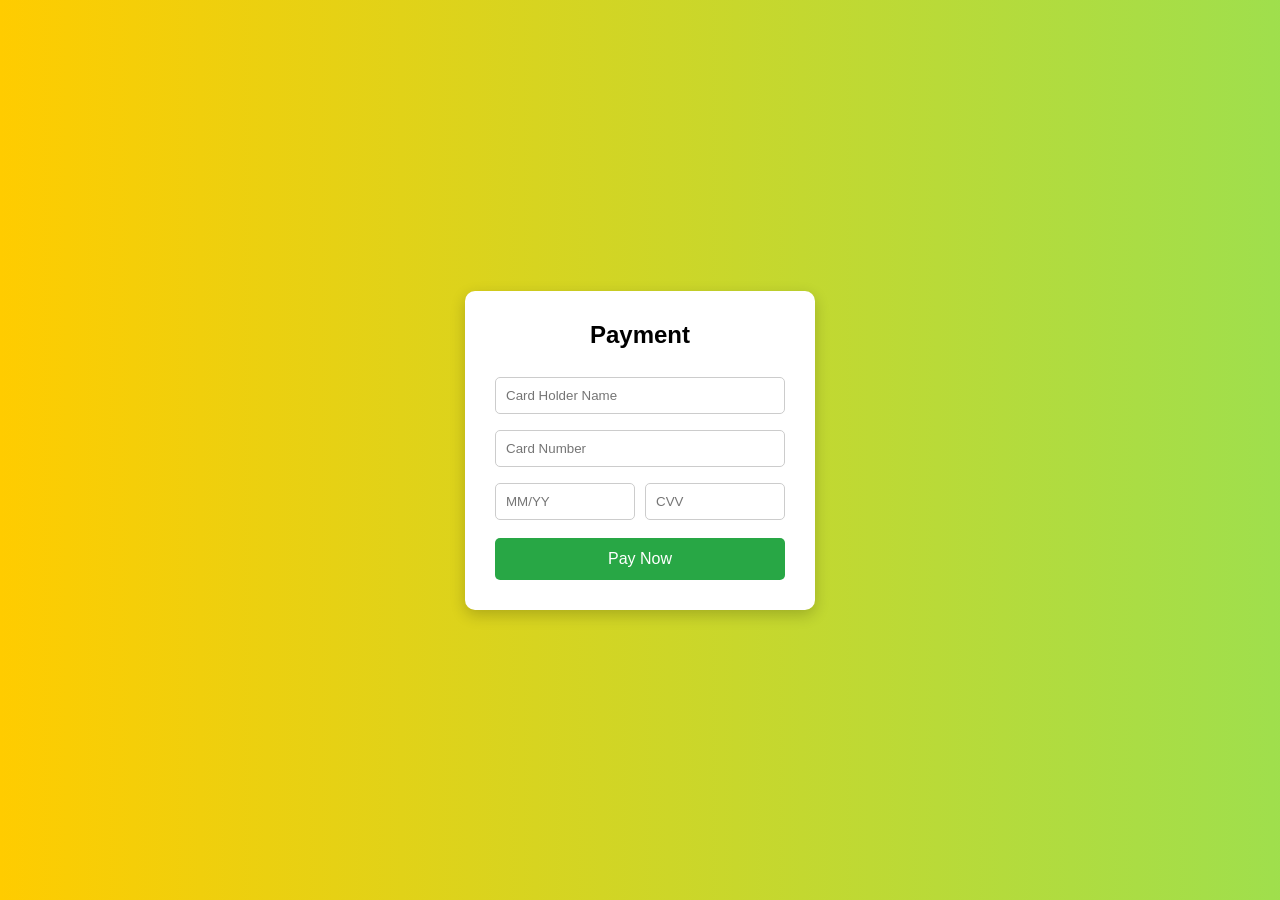
<file: xfactor.html>
<!doctype html>
<html lang="en">
  <head>
    <meta charset="UTF-8" />
    <meta name="viewport" content="width=device-width, initial-scale=1.0" />
    <title>Payment</title>
    <link rel="stylesheet" href="./main.css" />

    <style>
      body {
        font-family: Arial, sans-serif;
        background: #f2f2f2;
        display: flex;
        justify-content: center;
        align-items: center;
        height: 100vh;
      }

      .container {
        background: white;
        padding: 30px;
        width: 350px;
        border-radius: 10px;
        box-shadow: 0 5px 15px rgba(0, 0, 0, 0.2);
      }

      h2 {
        text-align: center;
        margin-bottom: 20px;
      }

      input {
        width: 100%;
        padding: 10px;
        margin: 8px 0;
        border: 1px solid #ccc;
        border-radius: 5px;
      }

      .row {
        display: flex;
        gap: 10px;
      }

      button {
        width: 100%;
        padding: 12px;
        background: #28a745;
        border: none;
        color: white;
        font-size: 16px;
        border-radius: 5px;
        cursor: pointer;
        margin-top: 10px;
      }

      button:hover {
        background: #218838;
      }
    </style>
  </head>
  <body>
    <div class="gradient-bg"></div>

    <div class="container">
      <h2>Payment</h2>

      <form>
        <input type="text" placeholder="Card Holder Name" required />
        <input type="text" placeholder="Card Number" required />

        <div class="row">
          <input type="text" placeholder="MM/YY" required />
          <input type="text" placeholder="CVV" required />
        </div>

        <button type="submit">Pay Now</button>
      </form>
    </div>
  </body>
</html>
</file>
<file: main.css>
* {
  box-sizing: border-box;
}

.btn1 {
  border: none;
  background-color: white;
}
.qwer {
  display: flex;
  gap: 15px;
}
.father {
  display: flex;
  align-items: center;
  justify-content: space-between;
  padding-top: 30px;
}
.tt {
  display: flex;
  align-items: center;
  justify-content: space-between;
  gap: 11px;
}
.dd {
  display: flex;
  align-items: center;
  list-style-type: none;
  gap: 15px;
  margin-bottom: 0;
}
a {
  text-decoration-line: none;
  color: #000;
}
.input-search {
  width: 700px;
  height: 60px;
}

.knopka {
  width: 60px;
  height: 60px;
  background-color: lightgray;
  position: relative;
}
.knopka img {
  position: absolute;
  top: 3px;
  left: 19px;
}
.knopka2 {
  width: 213px;
  height: 50px;
  border-radius: 50px;
}
.bola {
  list-style-type: none;
  margin-left: 0;
  margin-top: 30px;
  display: flex;
  gap: 40px;

  align-items: center;
}
.btn6 {
  background-color: rgba(240, 250, 255, 1);
  color: rgba(53, 175, 160, 1);
  border: rgba(53, 175, 160, 1);
  padding: 10px 40px;
  border-radius: 40px;
  margin-left: 70px;
}
.suuu {
  background: url("./images/Background.svg") no-repeat center / cover;
}
.hhh {
  font-family: Dosis;
  font-weight: 600;
  font-style: SemiBold;
  font-size: 36px;

  line-height: 54px;
  letter-spacing: -0.1px;
  vertical-align: middle;
  color: red;
}
.card5 {
  background: url("./images/slider-image-3.jpg.svg") no-repeat center / cover;
  padding: 40px;
  border-radius: 7px;
}
.sunnat {
  margin-top: 40px;
}
.card7 {
  width: 210px;
  margin: 10px;
  border: 1px solid black;
  text-align: center;
  position: relative;
}
.ster {
  margin-left: 70px;
}

.imgs {
  width: 100%;
}
.brother {
  display: flex;
  margin-top: 50px;
}
.sssss {
  color: rgba(0, 184, 83, 1);
  text-align: center;
}
.cardcha {
  background: url("./images/bacola-banner-07.jpg.svg") no-repeat center / cover;
  width: 570px;
  padding: 50px 40px;
  border-radius: 10px;
  margin: 40px;
}
.font {
  font-family: Inter;
  font-weight: 600;
  font-style: Semi Bold;
  font-size: 28px;

  line-height: 33.6px;
  letter-spacing: -0.8px;
  vertical-align: middle;
  text-align: left;
}
.dddddd {
  color: rgba(155, 155, 180, 1);
  text-align: left;
}
.cardbek {
  background: url("./images/bacola-banner-08.jpg.svg") no-repeat center / cover;
  width: 570px;
  padding: 50px 40px;
  border-radius: 10px;
  margin: 40px;
}
.sister {
  display: flex;
}
.dokon {
  display: flex;
  align-items: center;
  justify-content: center;
}
.car00 {
  width: 225px;
  height: 241px;
  padding: 20px;
  border: 1px solid rgb(10, 10, 10);
}
.ssss {
  text-align: center;
}
.cl {
  text-align: center;
}
.bt {
  background-color: rgba(53, 175, 160, 1);
  width: 45px;
  border-radius: 4px;
  border: none;
  padding: 2px;
  position: absolute;
  left: 10px;
  top: 2px;
  color: white;
}
.before-img {
  display: flex;
  align-items: center;
  position: relative;
}

.before-img::before {
  content: "";
  position: absolute;
  top: 0;
  left: 0;

  width: 50px;
  height: 50px;

  background-image: url("img/icon.png");
  background-size: cover;
  background-repeat: no-repeat;
}
.im {
  display: flex;
  align-items: center;
  position: relative;
}

.im::before {
  content: "";
  position: absolute;
  top: 0;
  left: 0;

  width: 50px;
  height: 50px;

  background-image: url("img/icon.png");
  background-size: cover;
  background-repeat: no-repeat;
}
.sisterr {
  background: url("./images/bacola-banner-09.jpg.svg") no-repeat center / cover;
  width: 310px;
  display: flex;
  flex-direction: column;
  padding: 20px;
  flex-shrink: 0;
}
.brotherr {
  display: flex;
  flex-wrap: wrap;
  align-items: center;
}
.rrr {
  display: flex;
  position: relative;
}
.rrr::before {
  content: "";
  position: absolute;
  top: 0;
  right: 32px;

  width: 50px;
  height: 50px;

  background-image: url("./images/Link.svg");
  background-size: cover;
  background-repeat: no-repeat;
}
.reg {
  display: flex;
  align-items: center;
  flex-wrap: wrap;
}
.big-box {
  display: flex;
}
.gugu {
  display: flex;
  justify-content: center;
}
.bacround {
  background: url("./images/bacola-banner-05.jpg\ \(1\).svg") no-repeat center /
    cover;
  width: 370px;
  border-radius: 15px;
  padding: 30px 40px;
}
.cb {
  color: rgba(0, 184, 83, 1);
}
.round-2 {
  background: url("./images/bacola-banner-06.jpg.svg") no-repeat center / cover;
}
.bacround-father {
  display: flex;
  justify-content: center;
  gap: 30px;
  margin-top: 30px;
  margin-bottom: 30px;
}
.round-3 {
  background: url("./images/bacola-banner-10.jpg.svg") no-repeat center / cover;
}
.bgb {
  border-radius: 15px;
}
.box {
  width: 370px;
}
.shoh {
  align-items: center;
  padding: 90px 60px;
}

.kia {
  padding: 10px 40px;
  border-radius: 9px;
  border: none;
}
.btn {
  border-radius: 9px;
}
.ezdin {
  color: white;
}
.dfdf {
  display: flex;
  align-items: center;
}
.rrr {
  position: absolute;
  bottom: 0;
  left: 600px;
}
.krisa {
  position: relative;
  background-color: #35afa0;
}

.everyday {
  padding-top: 15px;
  padding-left: 8px;
}

.suuu {
  position: relative;
}

.newsletter {
  background: #2fa79a;
  color: white;
  padding: 60px 20px;
  text-align: center;
}

.newsletter-content {
  max-width: 700px;
  margin: auto;
}

.newsletter h2 {
  font-size: 32px;
  margin: 10px 0;
}

.small-text {
  font-size: 14px;
  opacity: 0.9;
}

.desc {
  margin-bottom: 20px;
}

.subscribe-box {
  display: flex;
  justify-content: center;
  align-items: center;
}

.subscribe-box input {
  padding: 12px;
  width: 300px;
  margin-top: 14px;
  border: none;
  border-radius: 5px 0 0 5px;
  outline: none;
}

.subscribe-box button {
  padding: 12px 20px;
  border: none;
  background: white;
  color: #2fa79a;
  font-weight: bold;
  border-radius: 0 5px 5px 0;
  cursor: pointer;
  transition: 0.3s;
}

.subscribe-box button:hover {
  background: #eee;
}

.features {
  display: flex;
  justify-content: space-around;
  padding: 20px;
  background: #fff;
  border-bottom: 1px solid #ddd;
  font-size: 14px;
}

.footer {
  background: #fff;
  padding: 40px 20px;
}

.footer-grid {
  display: grid;
  grid-template-columns: repeat(auto-fit, minmax(180px, 1fr));
  gap: 30px;
  margin-bottom: 40px;
}

.footer h4 {
  font-size: 14px;
  margin-bottom: 10px;
  color: #333;
}

.footer ul {
  list-style: none;
}

.footer ul li {
  margin-bottom: 8px;
  font-size: 14px;
  color: #666;
  cursor: pointer;
}

.footer ul li:hover {
  color: #2fa79a;
}

.footer-bottom {
  display: flex;
  justify-content: space-between;
  align-items: center;
  border-top: 1px solid #eee;
  padding-top: 20px;
  flex-wrap: wrap;
}

.phone span {
  font-size: 12px;
  color: #888;
}

.store-buttons button {
  margin-left: 10px;
  padding: 8px 15px;
  border: none;
  background: #000;
  color: white;
  border-radius: 5px;
  cursor: pointer;
}

.copyright {
  text-align: center;
  font-size: 13px;
  color: #999;
  margin-top: 20px;
}
* {
  margin: 0;
  padding: 0;
  box-sizing: border-box;
  font-family: Arial, sans-serif;
}

body {
  background: #f5f6fa;
  padding: 30px;
}

.banners {
  display: flex;
  gap: 20px;
  margin-bottom: 40px;
}
.edddd {
  background: url("./bacola-banner-10.jpg.svg") no-repeat center / cover;
}
.banner {
  background: #eee;
  flex: 1;
  display: flex;
  justify-content: space-between;
  align-items: center;
  padding: 20px;
  border-radius: 15px;
  background: url("./images/bacola-banner-05.jpg.svg") no-repeat center / cover;
}
.banner-2 {
  background: url("./images/bacola-banner-10.jpg.svg") no-repeat center / cover;
}
.banner-3 {
  background: url("./images/bacola-banner-06.jpg\ \(1\).svg") no-repeat center /
    cover;
}
.banner img {
  width: 120px;
}

.banner-text h2 {
  margin: 10px 0;
}

.discount {
  color: green;
  font-size: 14px;
  font-weight: bold;
}

.banner button {
  padding: 8px 18px;
  border: none;
  border-radius: 20px;
  background: #cfd3e6;
  cursor: pointer;
}

.categories {
  display: grid;
  grid-template-columns: repeat(3, 1fr);
  border: 1px solid #ddd;
  border-radius: 10px;
  overflow: hidden;
}

.category {
  background: #fff;
  padding: 25px;
  text-align: center;
  border: 1px solid #eee;
}

.category img {
  width: 60px;
  margin-bottom: 10px;
}

.category h3 {
  margin-bottom: 5px;
}

.category p {
  color: gray;
  font-size: 14px;
}
* {
  margin: 0;
  padding: 0;
  box-sizing: border-box;
  font-family: Arial, sans-serif;
}

body {
  background: #f4f4f4;
  padding: 30px;
}

.top-section {
  display: flex;
  gap: 20px;
  margin-bottom: 20px;
}

.banner-left {
  flex: 2;
  background: #e9ecef;
  padding: 40px;
  border-radius: 15px;
  background: url("./images/slider-image-8.jpg\ \(1\).svg") no-repeat center /
    cover;
}

.bottom-section {
  display: flex;
  gap: 20px;
}

.card {
  flex: 1;
  background: #e9ecef;
  padding: 30px;
  border-radius: 15px;
  text-align: right;
  background: url("./images/6d353afbec287bc206ac8c247db6fc17a8465fa9.png")
    no-repeat center / cover;
}
.card-2 {
  background: url("./images/home-banner-16.jpg.svg") no-repeat center / cover;
}
.btn8 {
  width: 158px;
  align-self: self-end;
  color: white;
  background-color: rgba(35, 58, 149, 1);
}
.btn-2 {
  background-color: rgba(53, 175, 160, 1);
  color: white;
}
.banner-left h1 {
  font-size: 40px;
  margin: 20px 0;
}

.banner-right h1 {
  font-size: 36px;
}

button {
  padding: 12px 25px;
  border: none;
  border-radius: 25px;
  cursor: pointer;
  margin-top: 15px;
}
.btn {
  margin-top: 0;
}
.header {
  display: flex;
  justify-content: space-between;
  align-items: center;
  margin-bottom: 20px;
}

.view {
  padding: 8px 16px;
  border-radius: 20px;
  border: 1px solid #ccc;
  background: white;
  cursor: pointer;
}
.con {
  margin-bottom: 30px;
}
.grid {
  display: flex;
  gap: 20px;
}

.banner1 {
  background: url("./images/55d0d1a8756777034a0f1e9a3a4979fb9d1eb9ce.png")
    no-repeat center / cover;
  padding: 30px;
  border-radius: 8px;
  display: flex;
  flex-direction: column;
  justify-content: center;
}

.banner1 button {
  width: 150px;
  margin-top: 10px;
  padding: 10px;
  border: none;
  background: #2563eb;
  color: white;
  border-radius: 20px;
}
.gggg {
  display: flex;
  flex-wrap: wrap;
  gap: 10px;
}
.card1 {
  width: 200px;
  text-align: center;

  border: 1px solid #eee;
  border-radius: 8px;
}

.card1 img {
  width: 200px;
  margin-bottom: 10px;
}

.stock {
  color: green;
  font-size: 12px;
  margin: 5px 0;
}

.price {
  color: red;
  font-weight: bold;
}

.banner-top h3 {
  font-size: 20px;
  margin-bottom: 10px;
}

.btn {
  background: #2563eb;
  color: white;
  border: none;
  padding: 8px 18px;
  border-radius: 20px;
  cursor: pointer;
}

.categories {
  display: flex;
  flex-wrap: wrap;
  justify-content: center;
  gap: 60px;
}

.categories ul {
  list-style: none;
}

.categories li {
  margin-bottom: 10px;
  color: #555;
  cursor: pointer;
}

.categories li:hover {
  color: #2563eb;
}

.view-link {
  color: #2563eb;
  text-decoration: none;
  font-weight: 500;
}
body {
  margin: 0;
  font-family: sans-serif;
  overflow-x: hidden;
}

.gradient-bg {
  position: fixed;
  top: 0;
  left: 0;
  width: 100%;
  height: 100%;
  z-index: -1;
  background: linear-gradient(270deg, #ff00cc, #3333ff, #00ffcc, #ffcc00);
  background-size: 800% 800%;
  animation: gradientMove 15s ease infinite;
}

@keyframes gradientMove {
  0% {
    background-position: 0% 50%;
  }
  50% {
    background-position: 100% 50%;
  }
  100% {
    background-position: 0% 50%;
  }
}

.title {
  text-align: center;
  margin-top: 200px;
  color: white;
  font-size: 50px;
}
.card7:hover {
  background-color: #adadad;
}
/* ===== TELEFON RESPONSIVE ===== */
@media only screen and (max-width: 376px) {
  /* header */
  .cardbek {
    width: 300px;
  }
  .cardcha {
    width: 300px;
  }

  .father {
    display: flex;
    flex-direction: column;
    gap: 10px;
  }

  .tt {
    flex-direction: column;
    font-size: 12px;
    gap: 5px;
  }

  .dd {
    display: flex;
    flex-wrap: wrap;
    gap: 10px;
    font-size: 12px;
  }

  /* search */
  .input-search {
    width: 100%;
  }

  /* navbar menu */
  .bola {
    display: flex;
    flex-wrap: wrap;
    gap: 10px;
  }

  /* hero section */
  .card5 h1 {
    font-size: 26px;
  }

  .lednik {
    padding: 40px 0;
  }

  /* product cards */
  .brother,
  .brotherr,
  .reg,
  .gugu {
    display: grid;
    grid-template-columns: repeat(2, 1fr);
    gap: 15px;
  }

  /* category section */
  .dokon {
    display: grid;
    grid-template-columns: repeat(2, 1fr);
    gap: 15px;
  }

  /* banner cards */
  .sister {
    display: flex;
    flex-direction: column;
    gap: 20px;
  }

  /* blog */
  .d-flex.justify-content-center {
    flex-direction: column;
    gap: 20px;
  }

  /* images */
  .imgs {
    width: 100%;
    height: auto;
  }

  /* footer */
  .footer-grid {
    display: grid;
    grid-template-columns: repeat(2, 1fr);
    gap: 20px;
  }

  .features {
    display: flex;
    flex-direction: column;
    gap: 10px;
    text-align: center;
  }

  .footer-bottom {
    display: flex;
    flex-direction: column;
    gap: 20px;
    text-align: center;
  }
  .geniy {
    display: flex;
    flex-direction: column;
  }
  .reg {
    display: flex;
    flex-direction: column;
  }
  .brotherr {
    display: flex;
    flex-direction: column;
  }
  .dokon {
    display: flex;
    flex-direction: column;
  }
  .gugu {
    display: flex;
    flex-direction: column;
  }
  .box {
    width: 300px;
  }
  .cardcha {
    margin-left: 0;
  }
  .cardbek {
    margin-left: 0;
  }
}

@media only screen and (max-width: 376px) {
  /* CONTAINER WIDTH */
  /* .container {
    width: 100%;
    padding: 0 10px;
    box-sizing: border-box;
  } */

  /* HEADER */

  .father {
    display: flex;
    flex-direction: column;
    gap: 8px;
  }

  .tt {
    display: flex;
    flex-direction: column;
    font-size: 11px;
    gap: 4px;
  }
  .ded {
    width: 300px;
    height: 300px;
  }
  nav {
    display: flex;
    flex-direction: column;
    gap: 10px;
    align-items: flex-start;
  }

  .bola {
    display: flex;
    flex-wrap: wrap;
    gap: 8px;
    justify-content: flex-start;
  }

  .logo img {
    max-width: 120px;
    height: auto;
  }

  /* SEARCH */
  .input-search {
    width: 100%;
    margin-bottom: 5px;
    font-size: 12px;
  }

  .knopka {
    width: 100%;
    margin-top: 5px;
  }

  /* TOP SECTION */
  .top-section {
    display: flex;
    flex-direction: column;
    gap: 15px;
  }

  .banner-left h1 {
    font-size: 20px;
  }

  .banner-left p,
  .banner-left h2 {
    font-size: 12px;
  }

  .banner-left button {
    width: 100%;
    padding: 8px;
    font-size: 12px;
  }

  .banner-left span.offer {
    font-size: 11px;
  }

  /* BOTTOM SECTION */
  .bottom-section {
    display: flex;
    flex-direction: column;
    gap: 10px;
  }

  .bottom-section .card h2 {
    font-size: 16px;
  }

  .bottom-section .card p {
    font-size: 12px;
  }

  /* PRODUCTS GRID */
  .brother {
    display: grid;
    grid-template-columns: 1fr;
    gap: 10px;
  }

  .card7 img {
    width: 100%;
    height: auto;
  }

  /* BREAKFAST & DAIRY GRID */
  .grid {
    display: flex;
    flex-direction: column;
    gap: 15px;
  }

  .gggg {
    display: grid;
    grid-template-columns: 1fr;
    gap: 10px;
  }

  .card1 img {
    width: 100%;
    height: auto;
  }

  /* BANNERS */
  .banners {
    display: flex;
    flex-direction: column;
    gap: 10px;
  }

  .banner-text h2 {
    font-size: 16px;
  }

  /* CATEGORIES */
  .categories {
    display: grid;
    grid-template-columns: 1fr 1fr;
    gap: 8px;
  }

  .category img {
    width: 100%;
    height: auto;
  }

  /* NEWSLETTER */
  .newsletter-content {
    text-align: center;
    padding: 10px;
  }

  .subscribe-box {
    display: flex;
    flex-direction: column;
    gap: 8px;
  }

  .subscribe-box input,
  .subscribe-box button {
    width: 100%;
  }

  /* FEATURES */
  .features {
    display: flex;
    flex-direction: column;
    text-align: center;
    gap: 8px;
    font-size: 12px;
  }

  /* FOOTER */
  .footer-grid {
    display: grid;
    grid-template-columns: 1fr 1fr;
    gap: 10px;
    text-align: left;
  }

  .footer-bottom {
    display: flex;
    flex-direction: column;
    gap: 8px;
    text-align: center;
  }

  .footer-bottom .store-buttons button {
    width: 100%;
    margin: 4px 0;
  }
  .slj {
    display: none;
  }
  .big-box {
    display: flex;
    flex-direction: column;
  }
}
</file>
